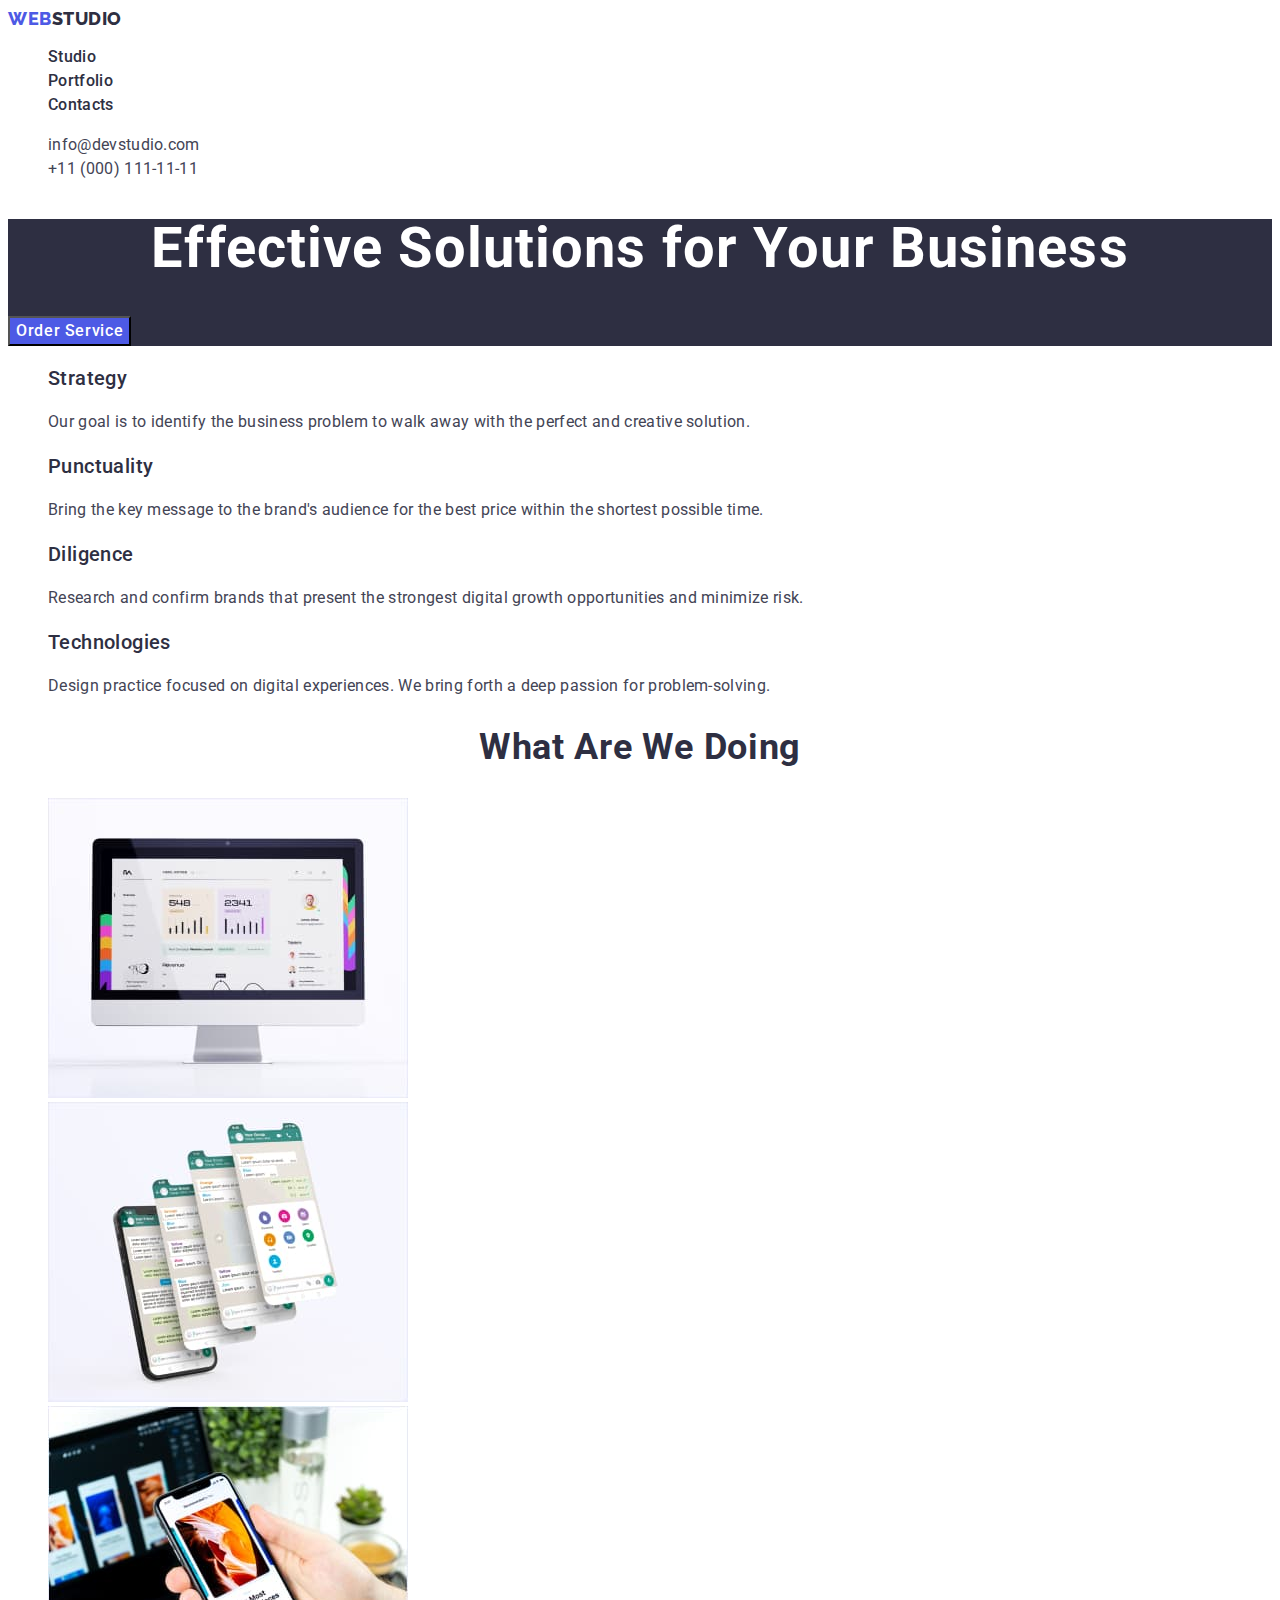
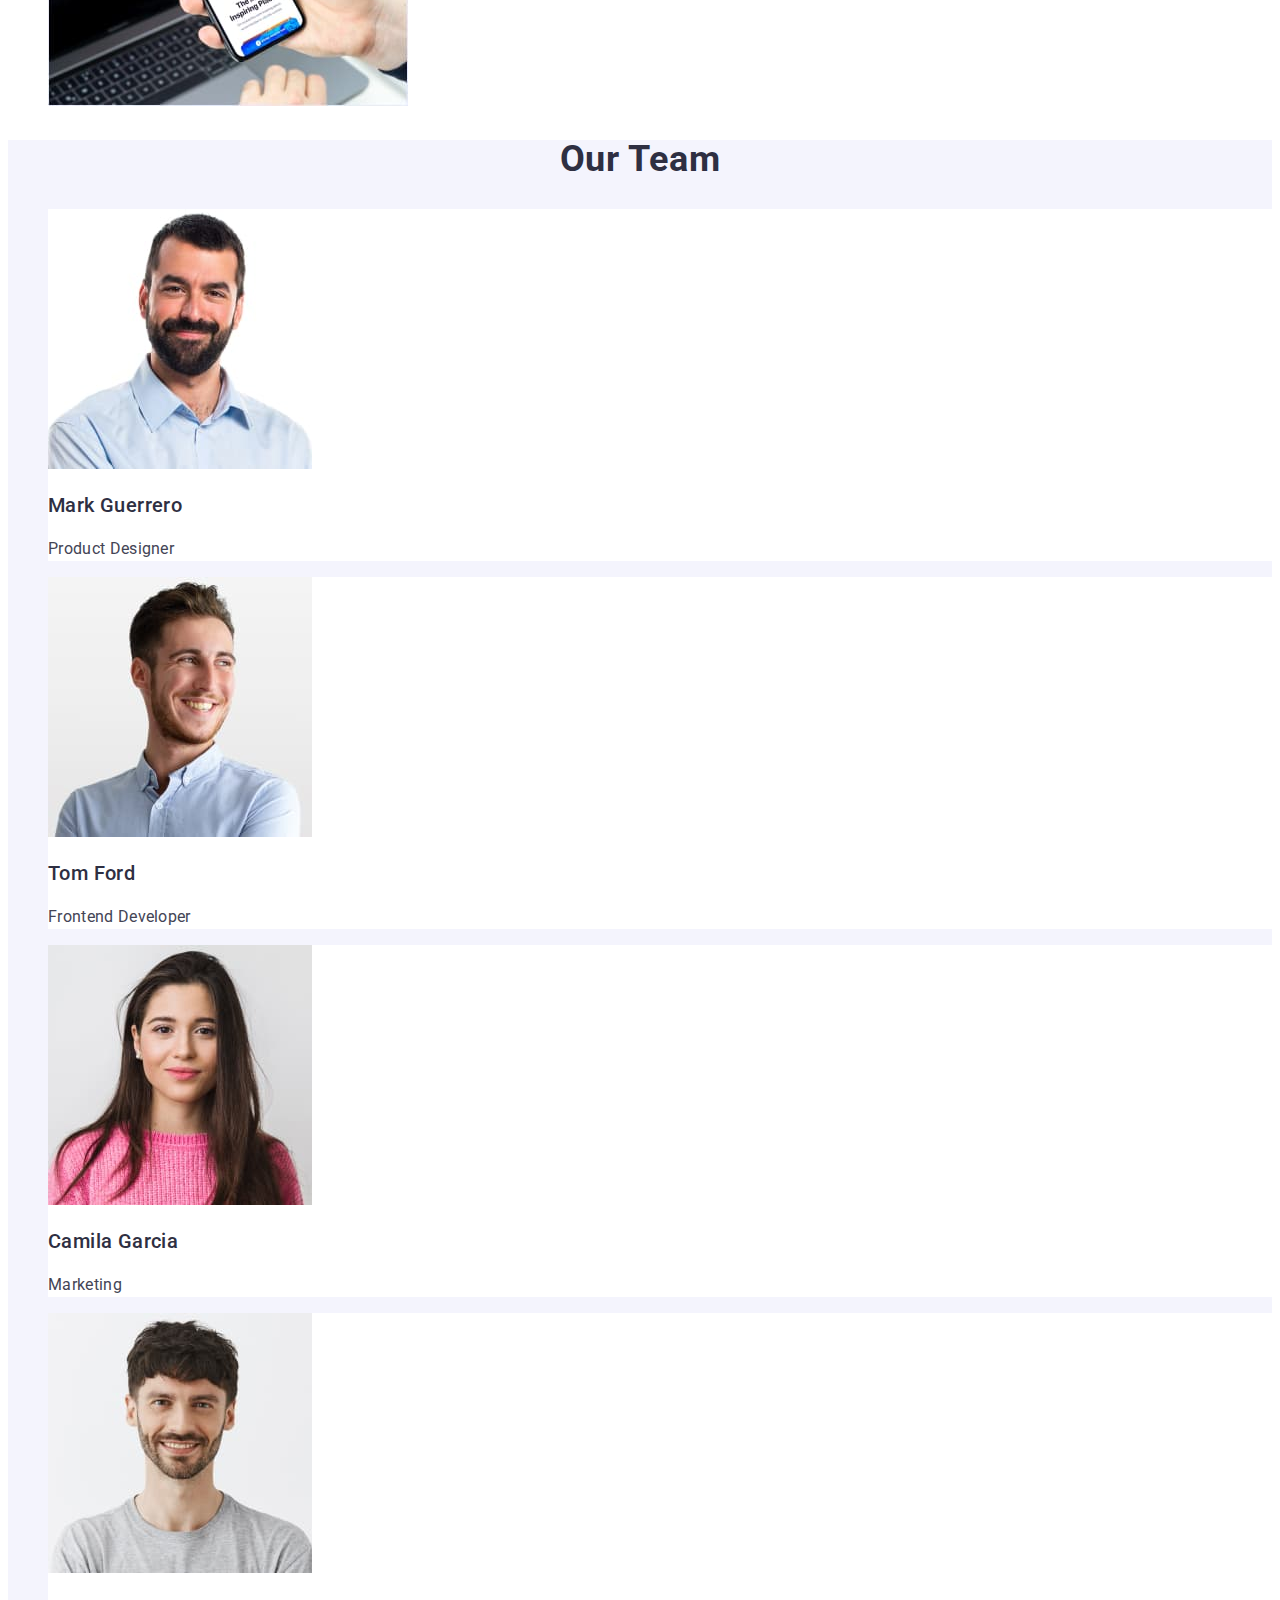
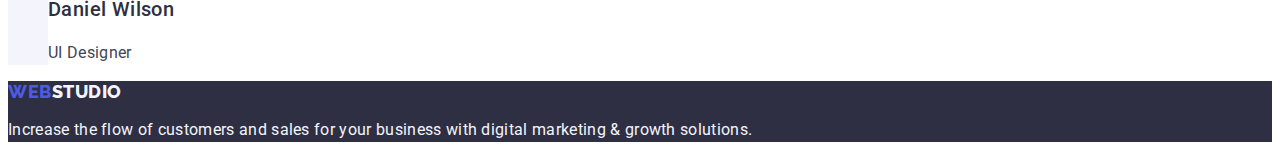
<file: index.html>
<!DOCTYPE html>
<html lang="en">
  <head>
    <meta charset="UTF-8" />
    <meta http-equiv="X-UA-Compatible" content="IE=edge" />
    <meta name="viewport" content="width=device-width, initial-scale=1.0" />
    <link rel="preconnect" href="https://fonts.googleapis.com" />
    <link rel="preconnect" href="https://fonts.gstatic.com" crossorigin />
    <link
      href="https://fonts.googleapis.com/css2?family=Raleway:wght@800&family=Roboto:wght@400;500;700;900&display=swap"
      rel="stylesheet"
    />
    <title>WebStudio</title>
    <link rel="stylesheet" href="./css/styles.css" />
  </head>
  <body>
    <header class="header">
      <nav class="header-navigation list">
        <a href="./index.html" class="header-logo link">
          Web<span class="header-logo-span">Studio</span></a
        >
        <ul class="header-menu list">
          <li class="header-menu-item list">
            <a class="header-menu-link link" href="./index.html">Studio</a>
          </li>
          <li class="header-menu-item list">
            <a class="header-menu-link link" href="./portfolio.html"
              >Portfolio</a
            >
          </li>
          <li class="header-menu-item list">
            <a class="header-menu-link link" href="">Contacts</a>
          </li>
        </ul>
      </nav>
      <address class="header-contacts-list">
        <ul class="header-contacts-item list">
          <li>
            <a
              class="header-contacts-link link"
              href="mailto:info@devstudio.com"
              >info@devstudio.com</a
            >
          </li>
          <li>
            <a class="header-contacts-link link" href="tel:+110001111111"
              >+11 (000) 111-11-11</a
            >
          </li>
        </ul>
      </address>
    </header>

    <main>
      <section class="hero">
        <h1 class="hero-title">Effective Solutions for Your Business</h1>
        <button type="button" class="hero-btn">Order Service</button>
      </section>

      <section class="adv">
        <h2 hidden>info</h2>
        <ul class="adv-list list">
          <li>
            <h3 class="adv-title">Strategy</h3>
            <p class="adv-text">
              Our goal is to identify the business problem to walk away with the
              perfect and creative solution.
            </p>
          </li>
          <li>
            <h3 class="adv-title">Punctuality</h3>
            <p class="adv-text">
              Bring the key message to the brand's audience for the best price
              within the shortest possible time.
            </p>
          </li>
          <li>
            <h3 class="adv-title">Diligence</h3>
            <p class="adv-text">
              Research and confirm brands that present the strongest digital
              growth opportunities and minimize risk.
            </p>
          </li>
          <li>
            <h3 class="adv-title">Technologies</h3>
            <p class="adv-text">
              Design practice focused on digital experiences. We bring forth a
              deep passion for problem-solving.
            </p>
          </li>
        </ul>
      </section>
      <section>
        <h2 class="desc-title">What are we doing</h2>
        <ul class="desc-links list">
          <li>
            <img
              src="./images/rectangle1.jpg"
              alt="computer"
              width="360"
              height="300"
            />
          </li>
          <li>
            <img
              src="./images/rectangle2.jpg"
              alt="telephone"
              width="360"
              height="300"
            />
          </li>
          <li>
            <img
              src="./images/rectangle3.jpg"
              alt="phone in hand"
              width="360"
              height="300"
            />
          </li>
        </ul>
      </section>

      <section class="team">
        <h2 class="team-title">Our Team</h2>
        <ul class="team-item list">
          <li class="team-list">
            <img
              src="./images/mark_guerrero1.jpg"
              alt="Mark Guerrero"
              width="264"
              height="260"
            />
            <h3 class="team-page-title">Mark Guerrero</h3>
            <p class="team-text">Product Designer</p>
          </li>
          <li class="team-list">
            <img
              src="./images/tom_ford.jpg"
              alt="Tom Ford"
              width="264"
              height="260"
            />
            <h3 class="team-page-title">Tom Ford</h3>
            <p class="team-text">Frontend Developer</p>
          </li>
          <li class="team-list">
            <img
              src="./images/camila_garcia3.jpg"
              alt="Camila Garcia"
              width="264"
              height="260"
            />
            <h3 class="team-page-title">Camila Garcia</h3>
            <p class="team-text">Marketing</p>
          </li>
          <li class="team-list">
            <img
              src="./images/daniel_wilson4.jpg"
              alt="Daniel Wilson"
              width="264"
              height="260"
            />
            <h3 class="team-page-title">Daniel Wilson</h3>
            <p class="team-text">UI Designer</p>
          </li>
        </ul>
      </section>
    </main>
    <footer class="footer">
      <a href="./index.html" class="footer-logo link">
        Web<span class="footer-logo-span">Studio</span></a
      >
      <p class="footer-text">
        Increase the flow of customers and sales for your business with digital
        marketing & growth solutions.
      </p>
    </footer>
  </body>
</html>
</file>
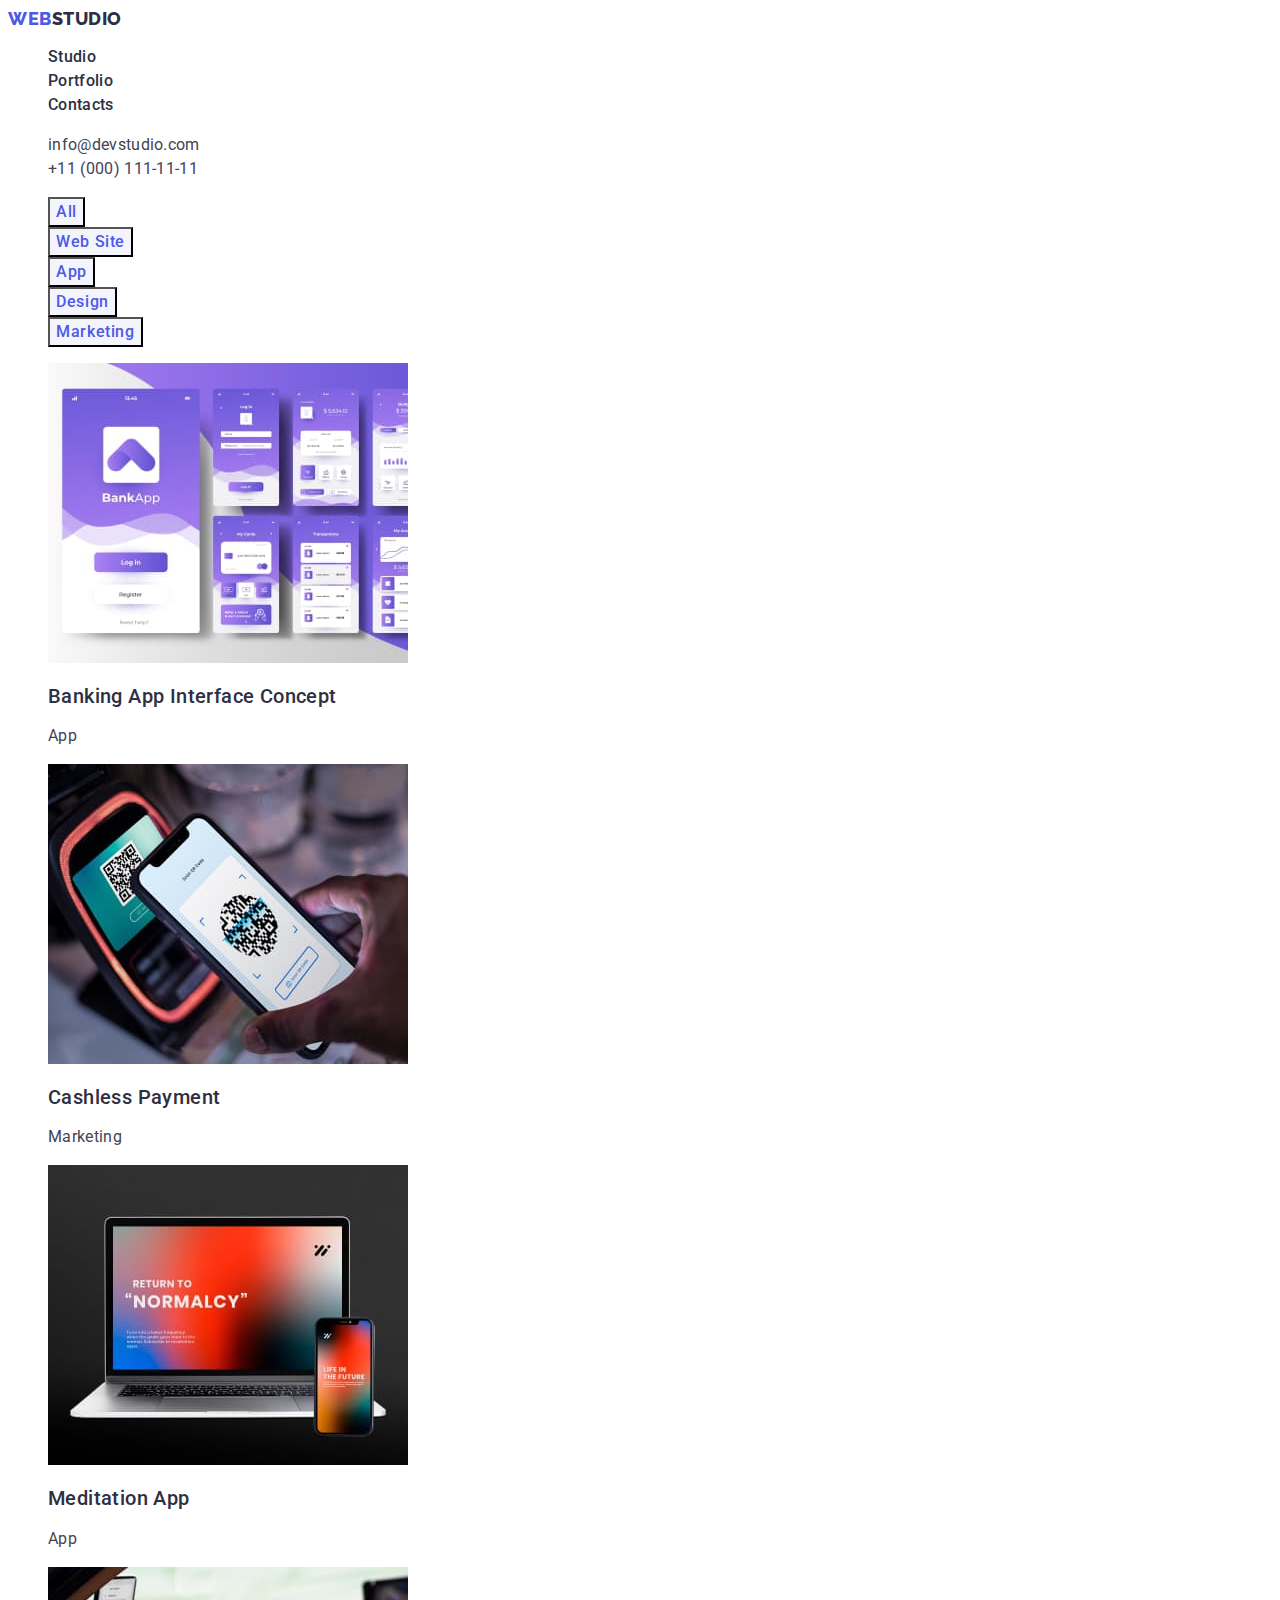
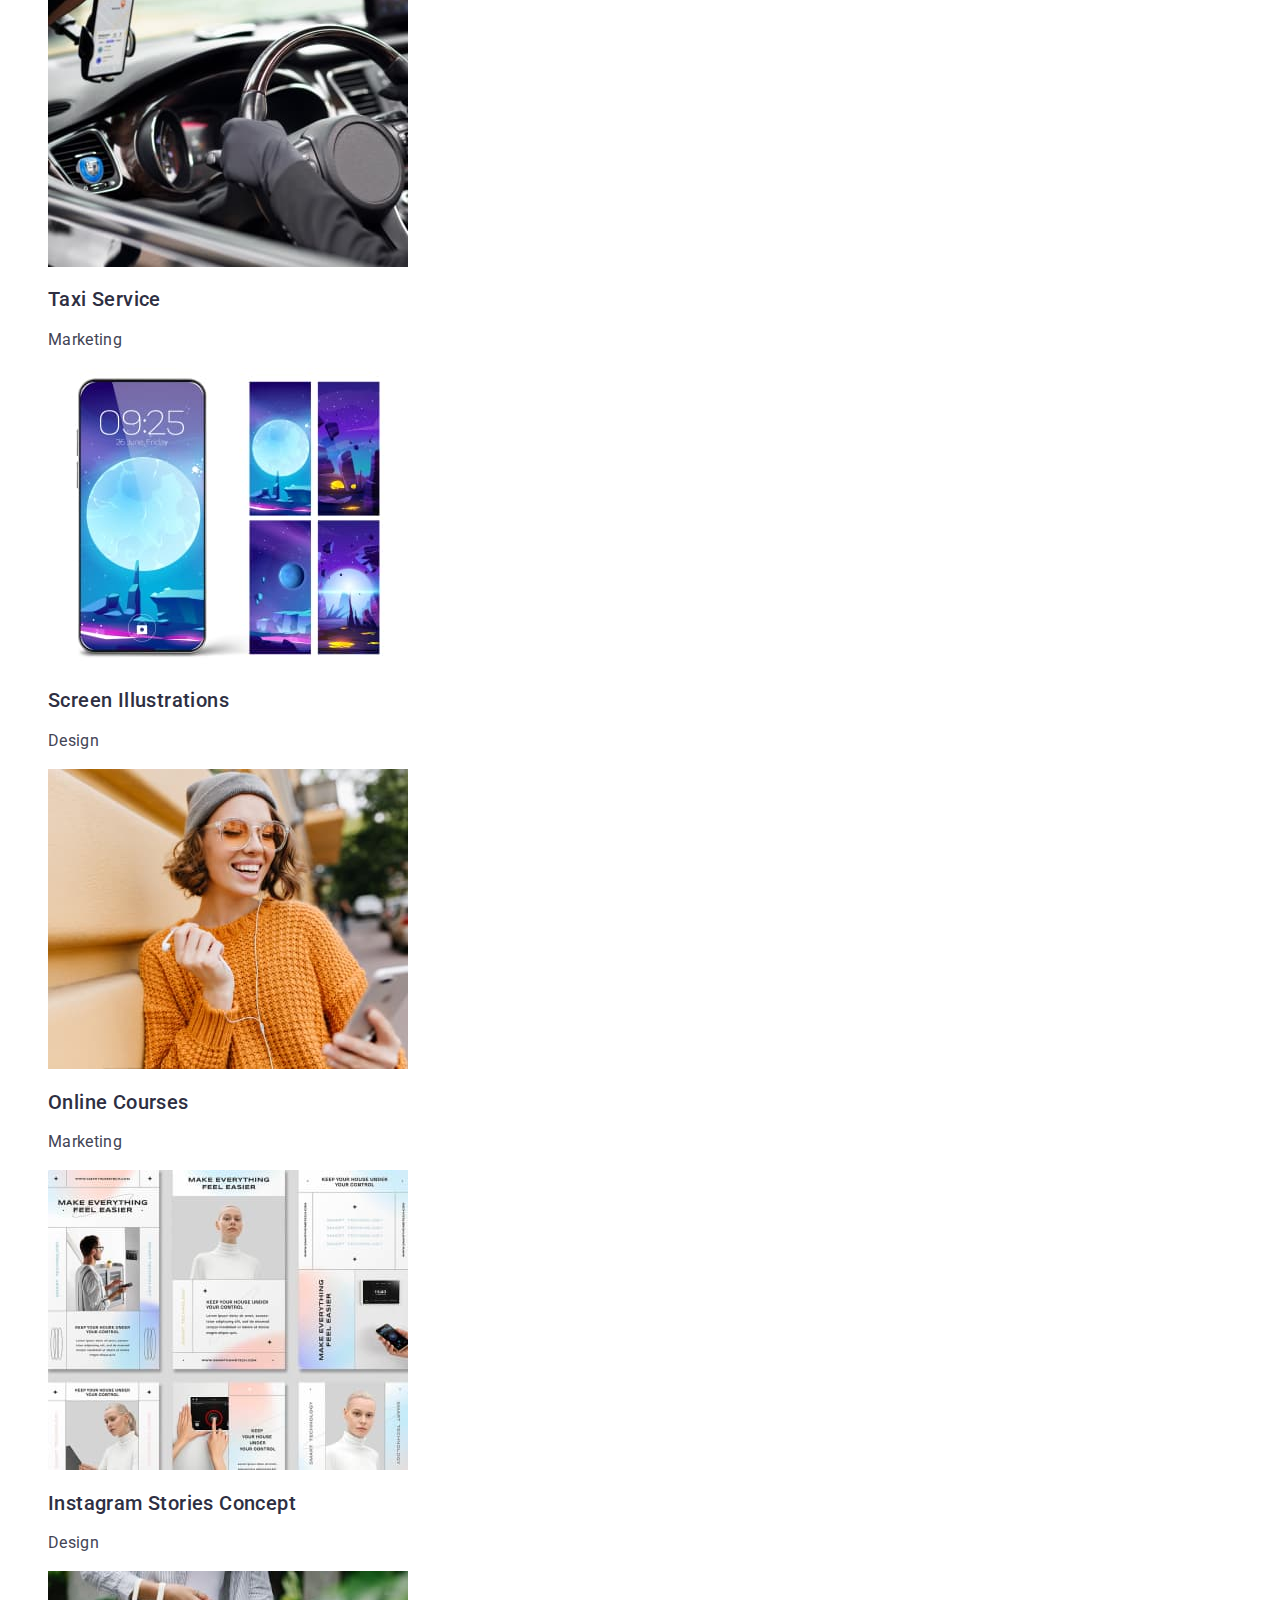
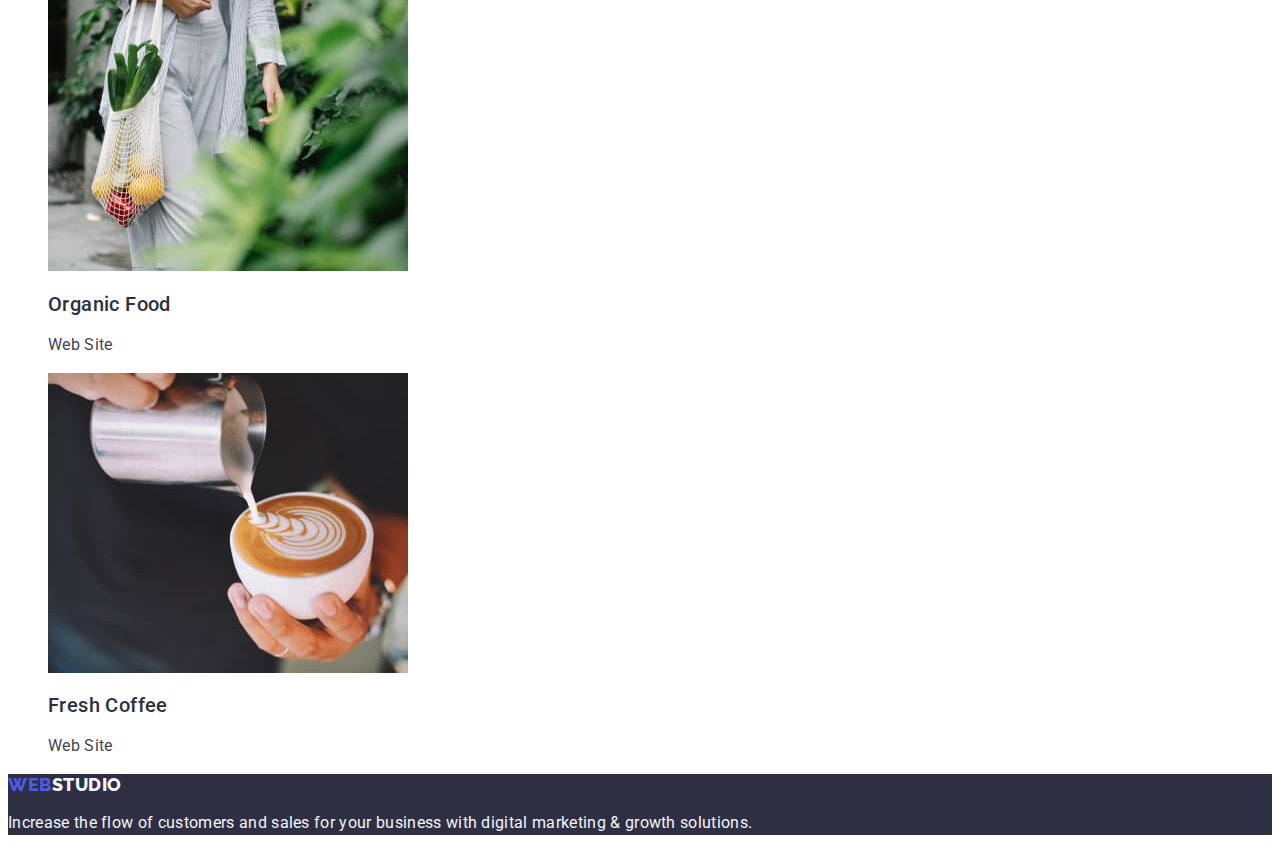
<file: portfolio.html>
<!DOCTYPE html>
<html lang="en">
  <head>
    <meta charset="UTF-8" />
    <meta http-equiv="X-UA-Compatible" content="IE=edge" />
    <meta name="viewport" content="width=device-width, initial-scale=1.0" />
    <link rel="preconnect" href="https://fonts.googleapis.com" />
    <link rel="preconnect" href="https://fonts.gstatic.com" crossorigin />
    <link
      href="https://fonts.googleapis.com/css2?family=Raleway:wght@800&family=Roboto:wght@400;500;700;900&display=swap"
      rel="stylesheet"
    />
    <title>Portfolio</title>
    <link rel="stylesheet" href="./css/styles.css" />
  </head>
  <body>
    <header class="header">
      <nav class="header-navigation list">
        <a href="./index.html" class="header-logo link">
          Web<span class="header-logo-span">Studio</span></a
        >
        <ul class="header-menu list">
          <li class="header-menu-item list">
            <a class="header-menu-link link" href="./index.html">Studio</a>
          </li>
          <li class="header-menu-item list">
            <a class="header-menu-link link" href="./portfolio.html"
              >Portfolio</a
            >
          </li>
          <li class="header-menu-item list">
            <a class="header-menu-link link" href="">Contacts</a>
          </li>
        </ul>
      </nav>
      <address class="header-contacts-list">
        <ul class="header-contacts-item list">
          <li>
            <a
              class="header-contacts-link link"
              href="mailto:info@devstudio.com"
              >info@devstudio.com</a
            >
          </li>
          <li>
            <a class="header-contacts-link link" href="tel:+110001111111"
              >+11 (000) 111-11-11</a
            >
          </li>
        </ul>
      </address>
    </header>

    <main>
      <section class="aplication">
        <h1 hidden>Portfolio</h1>
        <ul class="aplication-click list">
          <li><button type="button" class="aplication-btn">All</button></li>
          <li>
            <button type="button" class="aplication-btn">Web Site</button>
          </li>
          <li><button type="button" class="aplication-btn">App</button></li>
          <li><button type="button" class="aplication-btn">Design</button></li>
          <li>
            <button type="button" class="aplication-btn">Marketing</button>
          </li>
        </ul>

        <ul class="imagess list">
          <li>
            <a href="" class="images-img link">
              <img
                src="./images/app1.jpg"
                alt="banking app"
                width="360"
                height="300"
              />
              <h2 class="imagess-title">Banking App Interface Concept</h2>
              <p class="imagess-text-col">App</p>
            </a>
          </li>
          <li>
            <a href="" class="images-img link">
              <img
                src="./images/iphone2.jpg"
                alt="qr scan"
                width="360"
                height="300"
              />
              <h2 class="imagess-title">Cashless Payment</h2>
              <p class="imagess-text-col">Marketing</p>
            </a>
          </li>
          <li>
            <a href="" class="images-img link">
              <img
                src="./images/laptop3.jpg"
                alt="laptop and phone"
                width="360"
                height="300"
              />
              <h2 class="imagess-title">Meditation App</h2>
              <p class="imagess-text-col">App</p>
            </a>
          </li>
          <li>
            <a href="" class="images-img link">
              <img
                src="./images/taxi4.jpg"
                alt="taxi"
                width="360"
                height="300"
              />
              <h2 class="imagess-title">Taxi Service</h2>
              <p class="imagess-text-col">Marketing</p>
            </a>
          </li>
          <li>
            <a href="" class="images-img link">
              <img
                src="./images/illus5.jpg"
                alt="Screen Illustrations"
                width="360"
                height="300"
              />
              <h2 class="imagess-title">Screen Illustrations</h2>
              <p class="imagess-text-col">Design</p>
            </a>
          </li>
          <li>
            <a href="" class="images-img link">
              <img
                src="./images/service6.jpg"
                alt="girl with phone"
                width="360"
                height="300"
              />
              <h2 class="imagess-title">Online Courses</h2>
              <p class="imagess-text-col">Marketing</p>
            </a>
          </li>
          <li>
            <a href="" class="images-img link">
              <img
                src="./images/cards7.jpg"
                alt="design"
                width="360"
                height="300"
              />
              <h2 class="imagess-title">Instagram Stories Concept</h2>
              <p class="imagess-text-col">Design</p>
            </a>
          </li>
          <li>
            <a href="" class="images-img link">
              <img
                src="./images/fruit8.jpg"
                alt="fruits"
                width="360"
                height="300"
              />
              <h2 class="imagess-title">Organic Food</h2>
              <p class="imagess-text-col">Web Site</p>
            </a>
          </li>
          <li>
            <a href="" class="images-img link">
              <img
                src="./images/coffe9.jpg"
                alt="cappuccino"
                width="360"
                height="300"
              />
              <h2 class="imagess-title">Fresh Coffee</h2>
              <p class="imagess-text-col">Web Site</p>
            </a>
          </li>
        </ul>
      </section>
    </main>

    <footer class="footer">
      <a href="./index.html" class="footer-logo link">
        Web<span class="footer-logo-span">Studio</span></a
      >
      <p class="footer-text">
        Increase the flow of customers and sales for your business with digital
        marketing & growth solutions.
      </p>
    </footer>
  </body>
</html>
</file>
<file: css/styles.css>
:root {
  --accent-color: #4d5ae5;
  --text-color: #404bbf;
  --second-color: #2e2f42;
  --link-color: #434455;
  --background-color: #ffffff;
  --footer-text-color: #f4f4fd;
  --primary-font: "Raleway", sans-serif;
}
body {
  font-family: "Roboto", sans-serif;
  color: var(--link-color);
  background-color: #ffffff;
}
.link {
  text-decoration: none;
}
.list {
  list-style: none;
}
/**--------------Header-------------------------------**/
.header-logo {
  font-family: var(--primary-font);
  font-weight: 800;
  font-size: 18px;
  line-height: 1.17;
  letter-spacing: 0.03em;
  text-transform: uppercase;
  color: var(--accent-color);
}

.header-logo span {
  font-family: "Raleway";
  font-weight: 800;
  font-size: 18px;
  line-height: 1.17;
  letter-spacing: 0.03em;
  text-transform: uppercase;
  color: var(--second-color);
}
.header-menu-link {
  font-weight: 500;
  font-size: 16px;
  line-height: 1.5;
  letter-spacing: 0.02em;
  color: var(--second-color);
}
.header-menu-link:hover {
  color: var(--text-color);
}
.header-menu-link:focus {
  color: var(--text-color);
}
.header-contacts-link:hover {
  color: var(--text-color);
}
.header-contacts-link:focus {
  color: var(--text-color);
}
.header-contacts-list {
  font-style: normal;
}
.header-contacts-link {
  font-style: normal;
  font-size: 16px;
  line-height: 1.5;
  letter-spacing: 0.02em;
  color: var(--link-color);
}
/**--------------MAIN----------------------------------**/
.hero {
  background-color: var(--second-color);
}
.hero-title {
  font-weight: 700;
  font-size: 56px;
  line-height: 1.07;
  letter-spacing: 0.02em;
  color: var(--background-color);
  background-color: var(--second-color);
  text-align: center;
}
.hero-btn {
  font-family: "Roboto", sans-serif;
  font-weight: 500;
  font-size: 16px;
  line-height: 1.5;
  letter-spacing: 0.04em;
  color: var(--background-color);
  background-color: var(--accent-color);
  cursor: pointer;
}
.hero-btn:focus {
  background-color: var(--text-color);
}
.hero-btn:hover {
  background-color: var(--text-color);
}

.adv-list {
}
.adv-item {
}
.adv-title {
  font-weight: 500;
  font-size: 20px;
  line-height: 1.2;
  letter-spacing: 0.02em;
  color: var(--second-color);
}
.adv-text {
  font-size: 16px;
  line-height: 1.5;
  letter-spacing: 0.02em;
  color: var(--link-color);
}
.desc-title {
  font-weight: 700;
  font-size: 36px;
  line-height: 1.11;
  letter-spacing: 0.02em;
  text-align: center;
  text-transform: capitalize;
  color: var(--second-color);
}

.team {
  background-color: var(--footer-text-color);
}
.team-title {
  font-weight: 700;
  font-size: 36px;
  line-height: 1.11;
  letter-spacing: 0.02em;
  text-transform: capitalize;
  color: var(--second-color);

  text-align: center;
}
.team-item {
}
.team-list {
  background-color: var(--background-color);
}
.team-page-title {
  font-weight: 500;
  font-size: 20px;
  line-height: 1.2;
  letter-spacing: 0.02em;
  color: var(--second-color);
  background-color: var(--background-color);
}
.team-text {
  font-size: 16px;
  line-height: 1.5;
  letter-spacing: 0.02em;
  color: var(--link-color);
  background-color: var(--background-color);
}
/**-------------------FOOTER-----------------------------**/
.footer-logo {
  font-family: "Raleway", sans-serif;
  font-weight: 800;
  font-size: 18px;
  line-height: 1.17;
  letter-spacing: 0.03em;
  text-transform: uppercase;
  color: var(--footer-text-color);
}
.footer {
  background: #2e2f42;
}
.footer-logo span {
  color: var(--accent-color);
}
.footer-text {
  font-size: 16px;
  line-height: 1.5;
  letter-spacing: 0.02em;
  color: var(--footer-text-color);
}
/**--------------------------------PORTFOLIO--------------------**/
body {
  font-family: "Roboto", sans-serif;
}

.aplication-btn {
  font-weight: 500;
  font-size: 16px;
  line-height: 1.5;
  letter-spacing: 0.04em;
  color: var(--accent-color);
  background: var(--footer-text-color);
  font-family: "Roboto", sans-serif;
  cursor: pointer;
}
.aplication-btn:hover {
  color: var(--background-color);
  background-color: var(--text-color);
}
.aplication-btn:focus {
  color: var(--background-color);
  background-color: var(--text-color);
}
.imagess {
}

.imagess-title {
  font-weight: 500;
  font-size: 20px;
  line-height: 1.2;
  letter-spacing: 0.02em;
  color: var(--second-color);
}
.imagess-text-col {
  font-size: 16px;
  line-height: 1.5;
  letter-spacing: 0.02em;
  color: var(--link-color);
}
/**-------------------FOOTER---------------------**/
.footer-logo {
  font-weight: 800;
  font-size: 18px;
  line-height: 1.17;
  letter-spacing: 0.03em;
  text-transform: uppercase;
  color: var(--accent-color);
}
.footer {
  background: #2e2f42;
}
.footer-logo span {
  color: var(--footer-text-color);
}
.footer-text {
  font-size: 16px;
  line-height: 1.5;
  letter-spacing: 0.02em;
  color: var(--footer-text-color);
}
</file>
